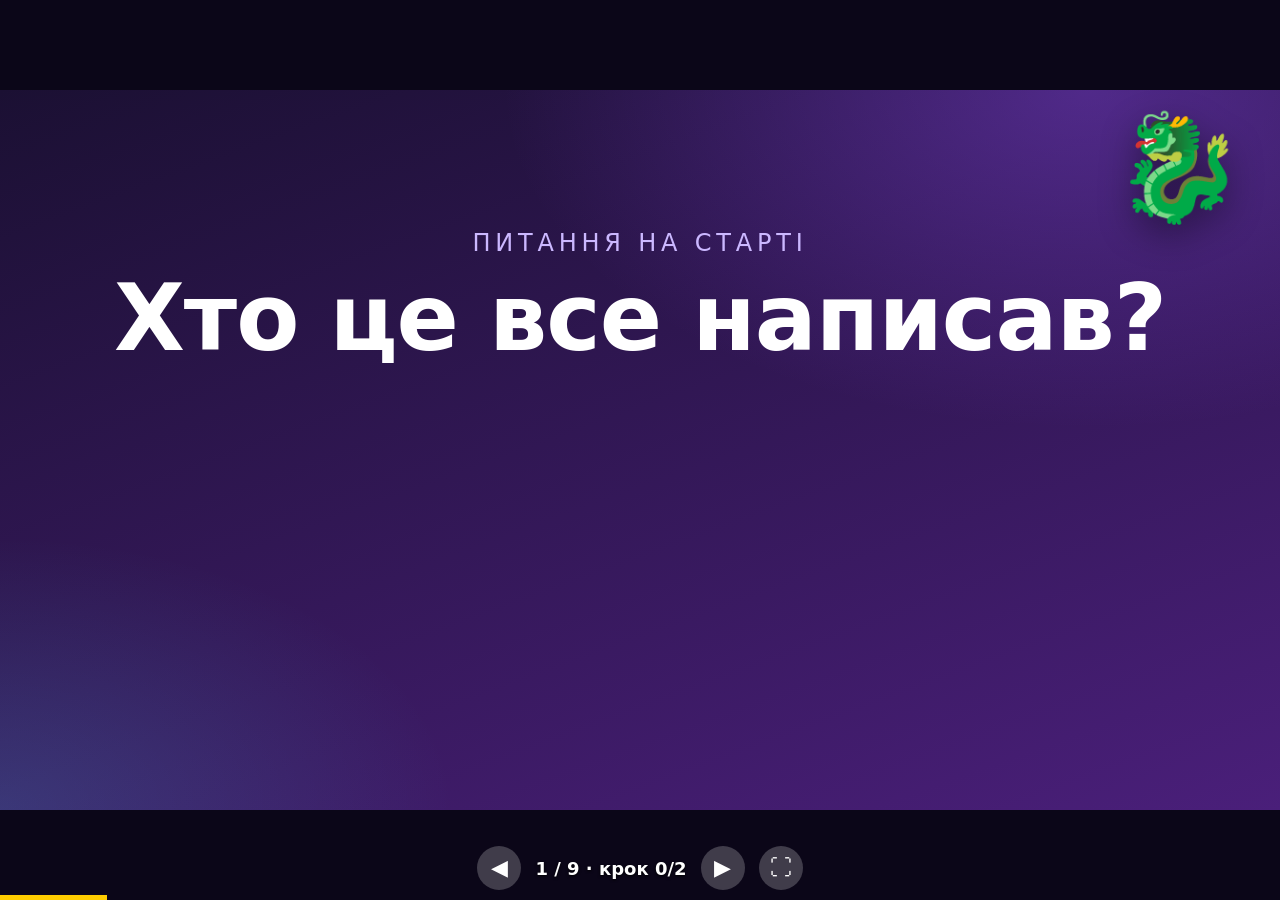
<file: web/slides.html>
<!DOCTYPE html>
<html lang="uk">
<head>
<meta charset="UTF-8">
<meta name="viewport" content="width=device-width, initial-scale=1">
<title>Хто це все написав? — презентація</title>
<link rel="icon" href="data:image/svg+xml,%3Csvg xmlns='http://www.w3.org/2000/svg' viewBox='0 0 100 100'%3E%3Ctext y='.9em' font-size='90'%3E🐉%3C/text%3E%3C/svg%3E">
<!--
  ПРЕЗЕНТАЦІЯ: частина 1 — про професію, частина 2 — як працює програма (клієнт і сервер).

  Відкрити:  двічі клікни slides.bat   (або відкрий http://localhost:8765/slides.html, коли гра запущена)
  Клавіші:   →  /  PageDown  — далі (або клік мишею справа) — спершу показує відповідь на питання, потім наступний слайд
             ←  /  PageUp — назад       Home / End — на початок / в кінець
             F — на весь екран             R — програти анімацію ще раз
             T — запустити/зупинити таймер (на слайді «Твоя черга»)   B — чорний екран
  Як редагувати: кожен слайд — це блок <section class="slide"> нижче. Міняй текст між тегами — і оновлюй сторінку (F5).
  Таймер на слайді «Твоя черга»: за замовчуванням 2:00; адреса slides.html?timer=90 — це 1:30.
  Для PDF: відкрий сторінку, Ctrl+P → «Зберегти як PDF» (розмір і поля вже налаштовані).
-->
<style>
  :root {
    --bg1: #1b1033; --bg2: #4a1f7a;
    --accent: #ffcc00; --cyan: #4dd6ff; --green: #7dff9b; --pink: #ff6fae; --red: #ff5c7a;
    --ink: #ffffff; --muted: #cbb8ff;
  }
  * { box-sizing: border-box; }
  html, body {
    margin: 0; height: 100%; overflow: hidden; background: #0b0618; color: var(--ink);
    font-family: "Segoe UI", system-ui, -apple-system, Roboto, sans-serif;
  }

  /* Сцена 1280×720: масштабується під вікно, тому все виглядає однаково на проєкторі й на пів-екрана */
  #stage {
    position: absolute; left: 50%; top: 50%; width: 1280px; height: 720px;
    transform: translate(-50%, -50%); transform-origin: center center; overflow: hidden;
    background:
      radial-gradient(900px 520px at 85% 0%, rgba(150, 80, 255, .35), transparent 65%),
      radial-gradient(700px 420px at 0% 100%, rgba(77, 214, 255, .16), transparent 65%),
      linear-gradient(160deg, var(--bg1), var(--bg2));
  }

  .slide {
    position: absolute; inset: 0; padding: 48px 70px;
    display: flex; flex-direction: column; justify-content: center; align-items: center; text-align: center;
    opacity: 0; visibility: hidden; transform: translateX(70px);
    transition: opacity .45s ease, transform .45s ease, visibility 0s .45s;
  }
  .slide.before { transform: translateX(-70px); }
  .slide.active { opacity: 1; visibility: visible; transform: none; transition: opacity .45s ease, transform .45s ease; }

  h1 { margin: 0 0 24px; font-size: 92px; line-height: 1.05; font-weight: 800; letter-spacing: -1px; }
  h2 { margin: 0 0 22px; font-size: 62px; line-height: 1.1; font-weight: 800; color: var(--accent); }
  .kicker { margin-bottom: 14px; font-size: 24px; letter-spacing: .2em; text-transform: uppercase; color: var(--muted); }
  .sub    { max-width: 1000px; font-size: 32px; line-height: 1.3; color: #eadfff; }
  .badge  { position: absolute; top: 26px; left: 30px; padding: 6px 16px; border-radius: 999px; background: var(--accent); color: #2a1245; font-weight: 800; font-size: 20px; letter-spacing: .08em; }
  code, .mono { font-family: Consolas, "Courier New", monospace; }

  /* поява елементів по черзі, коли слайд стає активним */
  .pop { opacity: 0; }
  .slide.active .pop { animation: pop .55s cubic-bezier(.2, 1.5, .4, 1) both; animation-delay: var(--d, 0s); }

  /* КРОКИ: елемент із data-step="1", "2"… з'являється лише по кліку або стрілці → (як і наступний слайд).
     Так відповідь на питання не вискакує сама, а з'являється, коли ти вирішиш. */
  .step-item { opacity: 0; }
  .slide.active .step-item.on { animation: pop .55s cubic-bezier(.2, 1.5, .4, 1) both; animation-delay: var(--d, 0s); }
  @keyframes pop { 0% { opacity: 0; transform: translateY(26px) scale(.85); } 100% { opacity: 1; transform: none; } }
  @keyframes floaty { 50% { transform: translateY(-14px); } }
  @keyframes wiggle { 20% { transform: rotate(-6deg); } 40% { transform: rotate(6deg); } 60% { transform: rotate(-3deg); } 80% { transform: rotate(3deg); } }

  /* ---------- 1. Гачок ---------- */
  .dragon-float { position: absolute; right: 36px; top: 16px; font-size: 104px; animation: floaty 3s ease-in-out infinite; filter: drop-shadow(0 12px 18px rgba(0,0,0,.45)); }
  .bubbles { display: flex; gap: 26px; margin: 8px 0 34px; }
  .bubble  { width: 250px; padding: 22px 12px 18px; border-radius: 26px; background: rgba(255,255,255,.12); border: 2px solid rgba(255,255,255,.2); font-size: 78px; line-height: 1; }
  .bubble span { display: block; margin-top: 10px; font-size: 26px; font-weight: 700; }
  .answer { margin: 0; font-size: 46px; font-weight: 700; }
  .answer b { color: var(--accent); }

  /* ---------- 2. ОІПЗ ---------- */
  .big-abbr { margin: 0 0 4px; font-size: 150px; line-height: 1; font-weight: 900; color: var(--accent); letter-spacing: 6px; text-shadow: 0 6px 0 rgba(0,0,0,.3); }
  .path { display: flex; align-items: center; gap: 16px; margin: 34px 0 30px; }
  .step { width: 330px; padding: 20px 16px; border-radius: 22px; background: rgba(255,255,255,.12); border: 2px solid rgba(255,255,255,.2); font-size: 28px; font-weight: 600; line-height: 1.25; }
  .step i { display: block; margin-bottom: 8px; font-style: normal; font-size: 62px; line-height: 1; }
  .arrow { font-size: 54px; color: var(--accent); }
  .pill { display: inline-block; padding: 12px 30px; border-radius: 999px; background: var(--accent); color: #2a1245; font-size: 32px; font-weight: 800; }

  /* ---------- 3. Що в нас ще є ---------- */
  .cards { display: grid; grid-template-columns: 1fr 1fr; gap: 22px; width: 1090px; }
  .card  { display: flex; align-items: center; gap: 22px; padding: 22px 26px; border-radius: 24px; background: rgba(255,255,255,.12); border: 2px solid rgba(255,255,255,.2); text-align: left; }
  .card i { flex: none; font-style: normal; font-size: 72px; line-height: 1; }
  .card b { display: block; font-size: 33px; line-height: 1.15; }
  .card span { display: block; margin-top: 6px; font-size: 24px; color: #eadfff; line-height: 1.25; }
  .card.hot { border-color: var(--accent); background: rgba(255,204,0,.14); }

  /* ---------- 4. Куди це веде ---------- */
  .chips { display: flex; flex-wrap: wrap; justify-content: center; gap: 18px; width: 1060px; margin-bottom: 30px; }
  .chip  { padding: 16px 30px; border-radius: 999px; background: rgba(255,255,255,.14); border: 2px solid rgba(255,255,255,.22); font-size: 36px; font-weight: 700; }
  .more  { margin: 0 0 14px; font-size: 52px; font-weight: 800; }
  .hint  { margin-top: 26px; font-size: 38px; font-weight: 700; color: var(--accent); }

  /* ---------- 5. Дві половинки ---------- */
  .halves { display: flex; align-items: center; gap: 28px; margin: 6px 0 24px; }
  .half   { width: 440px; padding: 24px 22px; border-radius: 28px; border: 3px solid; }
  .half.client { background: rgba(77,214,255,.12); border-color: var(--cyan); }
  .half.server { background: rgba(125,255,155,.12); border-color: var(--green); }
  .half i { display: block; font-style: normal; font-size: 92px; line-height: 1; margin-bottom: 8px; }
  .half h3 { margin: 0 0 6px; font-size: 44px; }
  .half.client h3 { color: var(--cyan); } .half.server h3 { color: var(--green); }
  .half p { margin: 0; font-size: 28px; line-height: 1.3; color: #eadfff; }
  .link { font-size: 70px; color: var(--accent); animation: floaty 2s ease-in-out infinite; }
  .pizza { margin: 0; font-size: 31px; color: #eadfff; }
  .pizza b { color: var(--accent); }

  /* ---------- 6. Запит → відповідь ---------- */
  .flow { position: relative; width: 1140px; height: 450px; margin-top: 4px; }
  .box  { position: absolute; top: 20px; width: 330px; height: 330px; padding: 16px; border-radius: 28px; border: 3px solid; }
  .box.l { left: 0; background: rgba(77,214,255,.12); border-color: var(--cyan); }
  .box.r { right: 0; background: rgba(125,255,155,.12); border-color: var(--green); }
  .box h3 { margin: 0 0 4px; font-size: 38px; line-height: 1.1; }
  .box h3 small { display: block; margin-top: 2px; font-size: 22px; font-weight: 600; color: #eadfff; }
  .box.l h3 { color: var(--cyan); } .box.r h3 { color: var(--green); }
  .box .face { margin-top: 6px; font-size: 92px; line-height: 1; }
  .box.l .face { text-align: left; padding-left: 14px; }
  .btnfake { display: inline-block; margin-top: 8px; padding: 10px 24px; border-radius: 14px; background: var(--accent); color: #2a1245; font-size: 28px; font-weight: 800; }
  .gear { margin-top: 12px; font-size: 110px; line-height: 1; display: inline-block; }
  .says { position: absolute; left: 0; right: 0; bottom: 14px; font-size: 22px; color: #eadfff; }
  .env  { position: absolute; top: 150px; font-size: 76px; opacity: 0; }
  .lbl  { position: absolute; width: 380px; font-size: 27px; font-weight: 700; line-height: 1.2; opacity: 0; }
  .lbl.req { left: 380px; top: 64px; color: var(--cyan); }
  .lbl.res { left: 380px; top: 258px; color: var(--green); }
  .lbl small { display: block; margin-top: 4px; font: 600 20px Consolas, "Courier New", monospace; color: #fff; opacity: .85; }
  .dmg  { position: absolute; left: 150px; top: 100px; font-size: 46px; white-space: nowrap; font-weight: 900; color: #fff; text-shadow: 0 3px 0 rgba(0,0,0,.5); opacity: 0; }
  .flow .caption { position: absolute; left: 0; right: 0; bottom: 0; font-size: 30px; font-weight: 700; opacity: 0; }
  .flow .caption b { color: var(--accent); }
  .replay { position: absolute; right: 0; bottom: 0; }

  .flow.play .btnfake   { animation: press .35s .15s both; }
  .flow.play .env.req   { animation: fly-r .9s .5s both; }
  .flow.play .lbl.req   { animation: fadein .4s .5s both; }
  .flow.play .gear      { animation: spin 1.2s 1.5s both linear; }
  .flow.play .says      { animation: fadein .4s 1.5s both; }
  .flow.play .env.res   { animation: fly-l .9s 2.8s both; }
  .flow.play .lbl.res   { animation: fadein .4s 2.8s both; }
  .flow.play .dmg       { animation: rise 1.2s 3.8s both; }
  .flow.play .caption   { animation: fadein .5s 4.2s both; }
  .says { opacity: 0; }
  @keyframes press  { 50% { transform: scale(.88); filter: brightness(1.4); } }
  @keyframes fly-r  { 0% { left: 340px; opacity: 0; } 8% { opacity: 1; } 100% { left: 725px; opacity: 1; } }
  @keyframes fly-l  { 0% { left: 725px; opacity: 0; } 8% { opacity: 1; } 100% { left: 340px; opacity: 1; } }
  @keyframes spin   { to { transform: rotate(720deg); } }
  @keyframes fadein { from { opacity: 0; } to { opacity: 1; } }
  @keyframes rise   { 0% { opacity: 0; transform: translateY(30px) scale(.6); } 25% { opacity: 1; transform: none; } 100% { opacity: 1; transform: translateY(-26px); } }
  .env.res { transform: scaleX(-1); }

  /* ---------- 7. Живий сервер ---------- */
  .live { display: flex; gap: 28px; align-items: stretch; width: 1140px; margin-top: 6px; }
  .mini { position: relative; width: 400px; padding: 18px 18px 20px; border-radius: 28px; background: rgba(77,214,255,.12); border: 3px solid var(--cyan); }
  .mini h3, .jsonbox h3 { margin: 0 0 6px; font-size: 28px; }
  .mini h3 { color: var(--cyan); } .jsonbox h3 { color: var(--green); }
  .mini-monster { font-size: 120px; line-height: 1.1; }
  .mini-name { font-size: 28px; font-weight: 700; margin-bottom: 8px; }
  .mini-hp { position: relative; height: 30px; border-radius: 999px; overflow: hidden; background: rgba(0,0,0,.45); border: 2px solid rgba(255,255,255,.25); }
  .mini-hp i { display: block; height: 100%; width: 100%; background: #4cd964; transition: width .35s ease; }
  .mini-hp b { position: absolute; inset: 0; display: flex; align-items: center; justify-content: center; font-size: 18px; text-shadow: 0 1px 2px #000; }
  .floatdmg { position: absolute; left: 150px; top: 60px; font-size: 48px; font-weight: 900; text-shadow: 0 3px 0 rgba(0,0,0,.5); opacity: 0; pointer-events: none; }
  .floatdmg.go { animation: rise 1.1s both; }
  .jsonbox { flex: 1; padding: 18px 20px; border-radius: 28px; background: rgba(125,255,155,.1); border: 3px solid var(--green); text-align: left; }
  .jsonout { height: 300px; margin: 0; padding: 12px 14px; overflow: hidden; border-radius: 14px; background: #0b0716; font: 600 22px/1.3 Consolas, "Courier New", monospace; white-space: pre; }
  .jsonout .ln { display: block; opacity: 0; animation: fadein .25s both; animation-delay: calc(var(--i) * 70ms); }
  .jsonout .k { color: var(--cyan); } .jsonout .s { color: var(--green); } .jsonout .n { color: var(--accent); } .jsonout .b { color: var(--pink); }
  .jsonout .note { color: #ffb3b3; font-family: "Segoe UI", sans-serif; white-space: normal; }
  .live-actions { display: flex; gap: 16px; justify-content: center; margin-top: 16px; }
  button.big { padding: 12px 26px; border: 0; border-radius: 16px; background: var(--accent); color: #2a1245; font: 800 28px "Segoe UI", system-ui, sans-serif; cursor: pointer; box-shadow: 0 5px 0 rgba(0,0,0,.35); }
  button.big.alt { background: rgba(255,255,255,.16); color: #fff; box-shadow: none; border: 2px solid rgba(255,255,255,.3); }
  button.big:active { transform: translateY(3px); }
  .live-note { margin: 12px 0 0; font-size: 26px; color: #eadfff; }

  /* ---------- 8. Практика ---------- */
  .practice { display: flex; gap: 34px; align-items: stretch; width: 1140px; }
  .steps3 { flex: 1; display: flex; flex-direction: column; gap: 14px; text-align: left; }
  .s3 { display: flex; align-items: center; gap: 20px; padding: 14px 22px; border-radius: 22px; background: rgba(255,255,255,.12); border: 2px solid rgba(255,255,255,.2); font-size: 31px; font-weight: 700; }
  .s3 i { flex: none; width: 68px; height: 68px; border-radius: 50%; background: var(--accent); color: #2a1245; font-style: normal; font-size: 36px; font-weight: 900; display: flex; align-items: center; justify-content: center; }
  .s3 small { display: block; font-size: 22px; font-weight: 500; color: #eadfff; }
  .timerbox { width: 400px; padding: 18px 16px; border-radius: 28px; background: rgba(0,0,0,.32); border: 3px solid var(--accent); display: flex; flex-direction: column; justify-content: center; align-items: center; }
  .timer { font: 900 120px/1 Consolas, "Courier New", monospace; color: var(--accent); }
  .timer.low { color: var(--red); animation: wiggle 1s infinite; }
  .timer-msg { min-height: 40px; margin: 8px 0 12px; font-size: 30px; font-weight: 800; }
  .missions { display: flex; flex-wrap: wrap; justify-content: center; gap: 14px; width: 1140px; margin-top: 24px; }
  .mission { padding: 10px 22px; border-radius: 999px; background: rgba(255,255,255,.14); border: 2px solid rgba(255,255,255,.22); font-size: 28px; font-weight: 700; }
  .mission.bonus { border-color: var(--accent); }

  /* ---------- 9. Питання ---------- */
  .qmark { font-size: 260px; line-height: 1; font-weight: 900; color: var(--accent); text-shadow: 0 10px 0 rgba(0,0,0,.3); animation: floaty 3s ease-in-out infinite; }

  /* ---------- бонус: JSON, чит, масштаб ---------- */
  .duo { display: flex; align-items: center; gap: 30px; margin-top: 8px; }
  .form { width: 420px; padding: 24px 28px; border-radius: 24px; background: rgba(255,255,255,.95); color: #2a1245; text-align: left; font-size: 32px; line-height: 1.7; box-shadow: 0 10px 30px rgba(0,0,0,.35); }
  .form b { color: #7a3fd1; }
  .codebox { width: 520px; padding: 20px 26px; border-radius: 24px; background: #0b0716; text-align: left; font: 600 34px/1.5 Consolas, "Courier New", monospace; border: 2px solid rgba(255,255,255,.2); }
  .codebox .k { color: var(--cyan); } .codebox .s { color: var(--green); } .codebox .n { color: var(--accent); }
  .eq { font-size: 64px; color: var(--accent); }
  .cheat { width: 520px; padding: 22px 26px; border-radius: 24px; background: #0b0716; text-align: left; font: 600 28px/1.5 Consolas, "Courier New", monospace; border: 2px solid var(--red); }
  .cheat .c { color: #7f7aa8; } .cheat .bad { color: var(--red); }
  .verdict { width: 520px; padding: 22px 26px; border-radius: 24px; background: rgba(125,255,155,.12); border: 3px solid var(--green); font-size: 32px; font-weight: 700; line-height: 1.3; text-align: left; }
  .crowd { display: grid; grid-template-columns: repeat(8, 1fr); gap: 4px 6px; width: 680px; font-size: 54px; }
  .crowd span { animation: floaty 2.4s ease-in-out infinite; animation-delay: calc(var(--i) * 120ms); }
  .server-big { font-size: 130px; line-height: 1; white-space: nowrap; }

  /* ---------- навігація ---------- */
  .bar { position: fixed; left: 0; bottom: 0; height: 5px; width: 0; background: var(--accent); transition: width .35s ease; z-index: 60; }
  .hud { position: fixed; left: 0; right: 0; bottom: 10px; z-index: 50; display: flex; justify-content: center; align-items: center; gap: 14px; opacity: 0; transition: opacity .3s; pointer-events: none; }
  body.hud-on .hud { opacity: 1; pointer-events: auto; }
  .hud button { width: 44px; height: 44px; border: 0; border-radius: 50%; background: rgba(255,255,255,.22); color: #fff; font-size: 22px; cursor: pointer; }
  .hud .count { min-width: 90px; text-align: center; font-size: 18px; font-weight: 700; color: #fff; text-shadow: 0 1px 3px #000; }
  body.hud-off { cursor: none; }
  #blackout { position: fixed; inset: 0; z-index: 100; background: #000; display: none; }
  body.black #blackout { display: block; }

  /* ---------- друк / PDF: кожен слайд — окрема сторінка 1280×720 ---------- */
  @page { size: 1280px 720px; margin: 0; }
  @media print {
    html, body { height: auto; overflow: visible; background: #000; }
    #stage { position: static; width: 1280px; height: auto; transform: none !important; overflow: visible; background: none; }
    .slide { position: relative; width: 1280px; height: 720px; inset: auto; opacity: 1 !important; visibility: visible !important; transform: none !important;
             page-break-after: always; break-after: page; overflow: hidden;
             background: radial-gradient(900px 520px at 85% 0%, rgba(150,80,255,.35), transparent 65%), linear-gradient(160deg, var(--bg1), var(--bg2)); }
    .pop, .step-item, .flow *, .jsonout .ln { animation: none !important; opacity: 1 !important; transform: none; }
    .flow .env.req { left: 340px; } .flow .env.res { left: 725px; }
    .flow .lbl, .flow .env { opacity: 1 !important; }
    .flow .says, .flow .caption, .flow .dmg { opacity: 1 !important; }
    .hud, .bar, #blackout, .replay, .live-actions, .timerbox button { display: none !important; }
    .dragon-float, .qmark, .link, .crowd span { animation: none !important; }
  }
</style>
</head>
<body>

<div id="stage">

  <!-- ============ ЧАСТИНА 1 · ПРО ПРОФЕСІЮ (≈ 1:30) ============ -->

  <!-- ===== СЛАЙД 1 · Гачок (20 с) ===== -->
  <section class="slide" data-title="Хто це все написав?">
    <div class="dragon-float" title="Привіт! Зараз ми з тобою побачимось 🙂">🐉</div>
    <div class="kicker pop" style="--d:.1s">Питання на старті</div>
    <h1 class="pop" style="--d:.25s">Хто це все написав?</h1>
    <!-- Крок 1 (клік або →): приклади «всього цього». Крок 2: відповідь на питання. -->
    <div class="bubbles">
      <div class="bubble step-item" data-step="1" style="--d:0s">🎮<span>Ігри</span></div>
      <div class="bubble step-item" data-step="1" style="--d:.2s">💬<span>Месенджери</span></div>
      <div class="bubble step-item" data-step="1" style="--d:.4s">🏦<span>Банківські додатки</span></div>
      <div class="bubble step-item" data-step="1" style="--d:.6s">🎵<span>Соцмережі</span></div>
    </div>
    <p class="answer step-item" data-step="2">Програмісти. <b>Сьогодні — ви теж.</b> 😉</p>
  </section>

  <!-- ===== СЛАЙД 2 · Спеціальність ОІПЗ (25 с) ===== -->
  <section class="slide" data-title="ОІПЗ">
    <div class="kicker pop" style="--d:.1s">Наша спеціальність</div>
    <div class="big-abbr pop" style="--d:.25s">ОІПЗ</div>
    <div class="sub pop" style="--d:.5s">оператор обробки інформації та програмного забезпечення</div>
    <div class="path">
      <div class="step pop" style="--d:1s"><i>🖥</i>Як влаштований комп'ютер</div>
      <div class="arrow pop" style="--d:1.3s">➜</div>
      <div class="step pop" style="--d:1.5s"><i>📊</i>Робота з різними програмами</div>
      <div class="arrow pop" style="--d:1.8s">➜</div>
      <div class="step pop" style="--d:2s"><i>🏫</i>Добра база для практики навичок</div>
    </div>
    <div class="pill pop" style="--d:2.5s">3 роки · мінімум теорії — максимум практики 🔧</div>
  </section>

  <!-- ===== СЛАЙД 3 · А ще — за бажанням (25 с) ===== -->
  <section class="slide" data-title="А ще — за бажанням">
    <h2 class="pop" style="--d:.1s">А ще — за бажанням</h2>
    <div class="cards">
      <div class="card pop" style="--d:.5s"><i>🧩</i><div><b>Гурток програмування</b><span>навіть якщо ви ще не написали жодного рядка</span></div></div>
      <div class="card pop" style="--d:.9s"><i>🏆</i><div><b>Олімпіади та змагання</b><span>перевірити себе й повезти кубок додому</span></div></div>
      <div class="card hot pop" style="--d:1.3s"><i>🚩</i><div><b>CTF — змагання з кібербезпеки</b><span>знайти «прапорець» у системі. Усе легально!</span></div></div>
      <div class="card pop" style="--d:1.7s"><i>⚡</i><div><b>Спортивне програмування</b><span>вже готуємось до перших стартів</span></div></div>
    </div>
  </section>

  <!-- ===== СЛАЙД 4 · Куди це веде (20 с) ===== -->
  <section class="slide" data-title="Куди це веде">
    <h2 class="pop" style="--d:.1s">Куди це веде?</h2>
    <!-- Крок 1 (клік або →): відповідь на питання. Крок 2: підсумок і перехід до другої частини. -->
    <div class="chips">
      <div class="chip step-item" data-step="1" style="--d:0s">🛠 Підтримка користувачів</div>
      <div class="chip step-item" data-step="1" style="--d:.25s">🔎 Тестування</div>
      <div class="chip step-item" data-step="1" style="--d:.5s">🌐 Адміністрування</div>
      <div class="chip step-item" data-step="1" style="--d:.75s">👨‍💻 Розробка</div>
    </div>
    <div class="more step-item" data-step="1" style="--d:1.1s">…і навчання далі 🎓</div>
    <div class="sub step-item" data-step="2" style="--d:0s">Почати можна з малого — і швидко рости.</div>
    <div class="hint step-item" data-step="2" style="--d:.5s">А тепер подивимось, як це працює зсередини 👇</div>
  </section>

  <!-- ============ ЧАСТИНА 2 · ЯК ПРАЦЮЄ ПРОГРАМА (≈ 40 с + демо) ============ -->

  <!-- ===== СЛАЙД 5 · Дві половинки (10 с) ===== -->
  <section class="slide" data-title="Дві половинки">
    <h2 class="pop" style="--d:.1s">Застосунок — це дві половинки</h2>
    <div class="halves">
      <div class="half client pop" style="--d:.6s">
        <i>📱</i><h3>КЛІЄНТ</h3>
        <p>«Обличчя»: те, що ти бачиш і на що тиснеш.<br>Браузер, додаток у телефоні.</p>
      </div>
      <div class="link pop" style="--d:1.1s">⇄</div>
      <div class="half server pop" style="--d:1.4s">
        <i>🧠</i><h3>СЕРВЕР</h3>
        <p>«Мозок»: думає, рахує й пам'ятає.<br>Комп'ютер, що працює десь поруч або далеко.</p>
      </div>
    </div>
    <p class="pizza pop" style="--d:2.1s">Як із піцою 🍕: <b>ти</b> замовляєш → <b>кухня</b> готує → ти отримуєш відповідь.</p>
  </section>

  <!-- ===== СЛАЙД 6 · Запит → відповідь (15 с, анімація сама) ===== -->
  <section class="slide" data-title="Запит і відповідь" data-enter="flow">
    <h2>Розмова: запит → відповідь</h2>
    <div class="flow" id="flow">
      <div class="box l">
        <h3>🖥 Клієнт<small>(браузер)</small></h3>
        <div class="face">🐉</div>
        <div class="btnfake">⚔️ ВДАРИТИ</div>
        <div class="dmg" id="flowDmg">-37 💥</div>
      </div>
      <div class="env req">✉️</div>
      <div class="lbl req">Запит: «Вдарили! Скільки шкоди?»<small>POST /api/hit</small></div>
      <div class="box r">
        <h3>☁️ Сервер<small>(Java)</small></h3>
        <div class="gear">⚙️</div>
        <div class="says">Java рахує: випадкове число, крит?..</div>
      </div>
      <div class="env res">✉️</div>
      <div class="lbl res">Відповідь: «37 шкоди!»<small>{"damage":37}</small></div>
      <div class="caption">Браузер лише <b>питає й малює</b>. Рахує — <b>сервер</b>.</div>
      <button class="big alt replay" id="flowReplay" title="Програти ще раз (R)">↻</button>
    </div>
  </section>

  <!-- ===== СЛАЙД 7 · Спитай справжній сервер (15 с) ===== -->
  <section class="slide" data-title="Справжній сервер" data-enter="live">
    <h2>Спитаємо справжній сервер!</h2>
    <div class="live">
      <div class="mini">
        <h3>👀 Що бачиш ти</h3>
        <div class="mini-monster" id="miniMonster">🐉</div>
        <div class="mini-name" id="miniName">Дракон</div>
        <div class="mini-hp"><i id="miniHp"></i><b id="miniHpText">100 / 100</b></div>
        <div class="floatdmg" id="miniDmg"></div>
      </div>
      <div class="jsonbox">
        <h3>📡 Що відповів сервер</h3>
        <pre class="jsonout" id="jsonOut"></pre>
      </div>
    </div>
    <div class="live-actions">
      <button class="big" id="btnHit">⚔️ Вдарити</button>
      <button class="big alt" id="btnAsk">📡 Просто спитати</button>
    </div>
    <p class="live-note">Це JSON — «мова» серверів: <b>назва → значення</b>. Браузер перетворює її на картинку.</p>
  </section>

  <!-- ===== СЛАЙД 8 · Практика (1:50, таймер) ===== -->
  <section class="slide" data-title="Твоя черга" data-enter="timer">
    <h2>Твоя черга — змінюй гру!</h2>
    <div class="practice">
      <div class="steps3">
        <div class="s3"><i>1</i><div>Зміни щось у коді<small>ім'я, силу удару, монстра</small></div></div>
        <div class="s3"><i>2</i><div>Збережи — <code>Ctrl+S</code><small>IntelliJ зазвичай сам зберігає</small></div></div>
        <div class="s3"><i>3</i><div>Натисни зелений ▶<small>сторінка праворуч оновиться сама</small></div></div>
      </div>
      <div class="timerbox">
        <div class="timer" id="timer">2:00</div>
        <div class="timer-msg" id="timerMsg"></div>
        <button class="big" id="timerBtn">▶ Старт (T)</button>
      </div>
    </div>
    <div class="missions">
      <div class="mission">🏷 своє ім'я</div>
      <div class="mission">💪 сила удару</div>
      <div class="mission">🧟 свій монстр</div>
      <div class="mission bonus">🎨 кольори</div>
      <div class="mission bonus">🚩 знайди прапорець</div>
    </div>
  </section>

  <!-- ===== СЛАЙД 9 · Питання (1:00) ===== -->
  <section class="slide" data-title="Питання">
    <div class="qmark">?</div>
    <h1 class="pop" style="--d:.2s">Питання?</h1>
    <div class="sub pop" style="--d:.6s">Запитайте про гурток програмування — розкажу, як долучитись.</div>
    <div class="sub pop" style="--d:1s; margin-top:18px">Дякую, що були програмістами цілих 6 хвилин! 🙌</div>
  </section>

  <!-- ============ БОНУС (для гуртка або довших груп) ============ -->

  <!-- ===== БОНУС 1 · JSON ===== -->
  <section class="slide" data-title="Бонус: JSON">
    <div class="badge">БОНУС</div>
    <h2 class="pop" style="--d:.1s">JSON — це просто анкета</h2>
    <div class="duo">
      <div class="form pop" style="--d:.6s"><b>Ім'я:</b> Дракон<br><b>Здоров'я:</b> 100<br><b>Смайлик:</b> 🐉</div>
      <div class="eq pop" style="--d:1.1s">=</div>
      <div class="codebox pop" style="--d:1.4s">{<br>&nbsp;&nbsp;<span class="k">"name"</span>: <span class="s">"Дракон"</span>,<br>&nbsp;&nbsp;<span class="k">"hp"</span>: <span class="n">100</span>,<br>&nbsp;&nbsp;<span class="k">"emoji"</span>: <span class="s">"🐉"</span><br>}</div>
    </div>
    <p class="sub pop" style="--d:2s; margin-top:22px">Комп'ютери теж люблять порядок: <b>назва → значення</b>.</p>
  </section>

  <!-- ===== БОНУС 2 · Чому рахує сервер ===== -->
  <section class="slide" data-title="Бонус: чому сервер">
    <div class="badge">БОНУС</div>
    <h2 class="pop" style="--d:.1s">Чому рахує сервер, а не браузер?</h2>
    <div class="duo">
      <div class="cheat pop" style="--d:.6s"><span class="c">// а якби браузер рахував шкоду…</span><br>damage = <span class="bad">999999999</span>;<br><span class="c">// F12 — і будь-хто це змінить 😈</span></div>
      <!-- Крок 1 (клік або →): відповідь. Крок 2: підсумок про кібербезпеку. -->
      <div class="verdict step-item" data-step="1">Тому важливі правила живуть <b style="color:var(--green)">на сервері</b>. Браузеру можна лише питати.</div>
    </div>
    <p class="sub step-item" data-step="2" style="margin-top:22px">Саме такі «слабкі місця» шукають на змаганнях із кібербезпеки 🚩</p>
  </section>

  <!-- ===== БОНУС 3 · Багато гравців ===== -->
  <section class="slide" data-title="Бонус: багато клієнтів">
    <div class="badge">БОНУС</div>
    <h2 class="pop" style="--d:.1s">А якщо гравців тисяча?</h2>
    <div class="duo">
      <div class="crowd pop" style="--d:.5s">
        <span style="--i:0">📱</span><span style="--i:1">💻</span><span style="--i:2">📱</span><span style="--i:3">🖥</span><span style="--i:4">📱</span><span style="--i:5">💻</span><span style="--i:6">📱</span><span style="--i:7">🖥</span>
        <span style="--i:8">💻</span><span style="--i:9">📱</span><span style="--i:10">🖥</span><span style="--i:11">📱</span><span style="--i:12">💻</span><span style="--i:13">📱</span><span style="--i:14">🖥</span><span style="--i:15">📱</span>
      </div>
      <div class="eq pop" style="--d:1.2s">➜</div>
      <div class="server-big pop" style="--d:1.5s">☁️🧠</div>
    </div>
    <!-- Крок 1 (клік або →): відповідь на питання. -->
    <p class="sub step-item" data-step="1" style="margin-top:20px">Один сервер відповідає тисячам гравців одночасно.<br><b style="color:var(--accent)">Тих, хто пише такі «мозки», називають <span style="white-space:nowrap">бекенд-розробниками.</span></b></p>
  </section>

</div>

<div class="bar" id="bar"></div>
<div class="hud" id="hud">
  <button id="prev" title="Назад (←)">◀</button>
  <div class="count" id="count">1 / 12</div>
  <button id="next" title="Далі (→)">▶</button>
  <button id="full" title="На весь екран (F)">⛶</button>
</div>
<div id="blackout"></div>

<script>
(function () {
  'use strict';
  const $ = (id) => document.getElementById(id);
  const stage = $('stage');
  const slides = [...document.querySelectorAll('.slide')];
  const coreCount = slides.filter((s) => !s.querySelector('.badge')).length;   // слайди з позначкою БОНУС — не рахуємо
  let cur = 0;

  /* ---------- масштаб сцени під вікно ---------- */
  function fit() {
    const k = Math.min(innerWidth / 1280, innerHeight / 720);
    stage.style.transform = 'translate(-50%, -50%) scale(' + k + ')';
  }
  addEventListener('resize', fit); fit();

  /* ---------- кроки всередині слайда (відповіді на питання — по кліку) ---------- */
  let shown = 0;                                             // скільки кроків уже показано на поточному слайді
  const stepsIn = (slide) => Math.max(0, ...[...slide.querySelectorAll('[data-step]')].map((e) => +e.dataset.step));
  function revealSteps(slide, n) {
    slide.querySelectorAll('[data-step]').forEach((e) => e.classList.toggle('on', +e.dataset.step <= n));
  }
  function updateCount() {
    const total = stepsIn(slides[cur]);
    const base = cur < coreCount ? (cur + 1) + ' / ' + coreCount : 'Бонус ' + (cur - coreCount + 1) + ' / ' + (slides.length - coreCount);
    $('count').textContent = total ? base + ' · крок ' + shown + '/' + total : base;
  }

  /* ---------- перехід між слайдами ---------- */
  function show(n, revealed) {
    n = Math.max(0, Math.min(slides.length - 1, n));
    slides.forEach((s, i) => { s.classList.toggle('active', i === n); s.classList.toggle('before', i < n); });
    cur = n;
    shown = revealed ? stepsIn(slides[n]) : 0;               // новий слайд — без відповідей; повернувшись назад, бачимо все
    revealSteps(slides[n], shown);
    try { history.replaceState(null, '', '#' + (n + 1)); } catch (e) { /* file:// — не страшно */ }
    $('bar').style.width = ((n + 1) / slides.length * 100) + '%';
    updateCount();
    const enter = slides[n].dataset.enter;
    if (enter === 'flow') playFlow();
    if (enter === 'live') resetLive();
    if (enter === 'timer') resetTimer();
  }
  function next() {                                          // спершу показуємо наступний крок, і лише потім — наступний слайд
    if (shown < stepsIn(slides[cur])) { shown++; revealSteps(slides[cur], shown); updateCount(); }
    else show(cur + 1);
  }
  function prev() {                                          // назад: спершу ховаємо крок, і лише потім — попередній слайд
    if (shown > 0) { shown--; revealSteps(slides[cur], shown); updateCount(); }
    else if (cur > 0) show(cur - 1, true);
  }
  function replay() {                                        // клавіша R: програти ще раз (анімацію, живу відповідь або кроки)
    const slide = slides[cur];
    if (stepsIn(slide)) { shown = 0; revealSteps(slide, 0); updateCount(); }
    if (slide.dataset.enter === 'flow') playFlow();
    if (slide.dataset.enter === 'live') resetLive();
  }

  /* ---------- клавіші, миша, HUD ---------- */
  addEventListener('keydown', (e) => {
    if (e.ctrlKey || e.altKey || e.metaKey) return;
    const k = e.key;
    if (k === 'ArrowRight' || k === 'PageDown' || k === ' ' || k === 'Enter') { e.preventDefault(); next(); }
    else if (k === 'ArrowLeft' || k === 'PageUp' || k === 'Backspace') { e.preventDefault(); prev(); }
    else if (k === 'Home') show(0);
    else if (k === 'End') show(slides.length - 1);
    else if (k === 'f' || k === 'F' || k === 'а' || k === 'А') toggleFull();
    else if (k === 'r' || k === 'R' || k === 'к' || k === 'К') replay();
    else if (k === 't' || k === 'T' || k === 'е' || k === 'Е') toggleTimer();
    else if (k === 'b' || k === 'B' || k === 'и' || k === 'И') document.body.classList.toggle('black');
  });
  stage.addEventListener('click', (e) => {
    if (e.target.closest('button, a')) return;
    const x = e.clientX / innerWidth;
    if (x > 0.7) next(); else if (x < 0.2) prev();
  });
  $('next').onclick = (e) => { next(); e.currentTarget.blur(); };
  $('prev').onclick = (e) => { prev(); e.currentTarget.blur(); };
  $('full').onclick = (e) => { toggleFull(); e.currentTarget.blur(); };
  function toggleFull() {
    if (document.fullscreenElement) document.exitFullscreen(); else document.documentElement.requestFullscreen().catch(() => {});
  }
  let hudTimer;
  function wake() {
    document.body.classList.add('hud-on'); document.body.classList.remove('hud-off');
    clearTimeout(hudTimer);
    hudTimer = setTimeout(() => { document.body.classList.remove('hud-on'); document.body.classList.add('hud-off'); }, 2200);
  }
  addEventListener('mousemove', wake); wake();

  /* ---------- слайд 6: анімація «запит → відповідь» ---------- */
  function playFlow() {
    const f = $('flow');
    f.classList.remove('play'); void f.offsetWidth;
    setTimeout(() => f.classList.add('play'), 250);
  }
  $('flowReplay').onclick = (e) => { playFlow(); e.currentTarget.blur(); };

  /* ---------- слайд 7: розмова зі справжнім сервером ---------- */
  const SAMPLE = { hero: 'Герой', kills: 0, hp: 100, monster: { emoji: '🐉', name: 'Дракон', maxHp: 100 } };

  function esc(s) { return s.replace(/&/g, '&amp;').replace(/</g, '&lt;'); }
  function colorize(line) {
    return esc(line)
      .replace(/("[^"]*")(\s*:)/g, '<span class="k">$1</span>$2')
      .replace(/: ("[^"]*")/g, ': <span class="s">$1</span>')
      .replace(/: (-?\d+)/g, ': <span class="n">$1</span>')
      .replace(/: (true|false)/g, ': <span class="b">$1</span>');
  }
  function showJson(obj, note) {
    const lines = JSON.stringify(obj, null, 2).split('\n').map((l, i) => '<span class="ln" style="--i:' + i + '">' + colorize(l) + '</span>');
    if (note) lines.push('<span class="ln note" style="--i:' + lines.length + '">' + note + '</span>');
    $('jsonOut').innerHTML = lines.join('');
  }
  function drawMini(state) {
    $('miniMonster').textContent = state.monster.emoji;
    $('miniName').textContent = state.monster.name;
    $('miniHp').style.width = Math.max(0, Math.min(100, state.hp / state.monster.maxHp * 100)) + '%';
    $('miniHpText').textContent = state.hp + ' / ' + state.monster.maxHp;
  }
  function floatDamage(damage, crit) {
    const el = $('miniDmg');
    el.textContent = '-' + damage + (crit ? ' КРИТ!' : '');
    el.style.color = crit ? 'var(--accent)' : '#fff';
    el.classList.remove('go'); void el.offsetWidth; el.classList.add('go');
  }
  async function callServer(method, url) {
    if (location.protocol === 'file:') throw new Error('Сторінку відкрито як файл — сервера немає');
    const r = await fetch(url, { method, cache: 'no-store' });
    return JSON.parse(await r.text());
  }
  function offline(err) {
    showJson(SAMPLE, 'Сервер зараз не запущено (' + esc(String(err.message || err)) + ') — ось приклад відповіді. Запусти гру: start.bat');
    drawMini(SAMPLE);
  }
  async function resetLive() {
    try { const s = await callServer('GET', '/api/state'); showJson(s); drawMini(s); } catch (e) { offline(e); }
  }
  $('btnAsk').onclick = async (e) => {
    e.currentTarget.blur();
    try { const s = await callServer('GET', '/api/state'); showJson(s); drawMini(s); } catch (err) { offline(err); }
  };
  $('btnHit').onclick = async (e) => {
    e.currentTarget.blur();
    try {
      const r = await callServer('POST', '/api/hit');
      showJson(r); drawMini(r.state); floatDamage(r.damage, r.crit);
    } catch (err) { offline(err); }
  };

  /* ---------- слайд 8: таймер на 2 хвилини ---------- */
  const TOTAL = parseInt(new URLSearchParams(location.search).get('timer'), 10) || 120;   // за замовчуванням 2:00; slides.html?timer=90 — 1:30
  let left = TOTAL, tick = null;
  function drawTimer() {
    const m = Math.floor(left / 60), s = String(left % 60).padStart(2, '0');
    $('timer').textContent = m + ':' + s;
    $('timer').classList.toggle('low', left <= 10 && left > 0);
  }
  function resetTimer() {
    clearInterval(tick); tick = null; left = TOTAL; drawTimer();
    $('timerMsg').textContent = ''; $('timerBtn').textContent = '▶ Старт (T)';
  }
  function toggleTimer() {
    if (slides[cur].dataset.enter !== 'timer') return;
    if (tick) { clearInterval(tick); tick = null; $('timerBtn').textContent = '▶ Далі (T)'; return; }
    if (left <= 0) resetTimer();
    $('timerBtn').textContent = '⏸ Пауза (T)'; $('timerMsg').textContent = 'Поїхали! 🚀';
    tick = setInterval(() => {
      left -= 1; drawTimer();
      if (left === 30) $('timerMsg').textContent = 'Ще 30 секунд ⏳';
      if (left === 10) $('timerMsg').textContent = 'Зберігайте! 💾';
      if (left <= 0) { clearInterval(tick); tick = null; $('timerMsg').textContent = 'СТОП! Підходьте до мене 🙌'; $('timerBtn').textContent = '↻ Знову'; }
    }, 1000);
  }
  $('timerBtn').onclick = (e) => { toggleTimer(); e.currentTarget.blur(); };

  /* ---------- старт: номер слайда береться з адреси (#3) ---------- */
  showJson(SAMPLE);   // щоб панель JSON не була порожньою (наприклад, у PDF), поки сервер ще не питали
  const fromHash = parseInt((location.hash || '').slice(1), 10);
  show(!isNaN(fromHash) ? fromHash - 1 : 0);
})();
</script>
</body>
</html>
</file>
